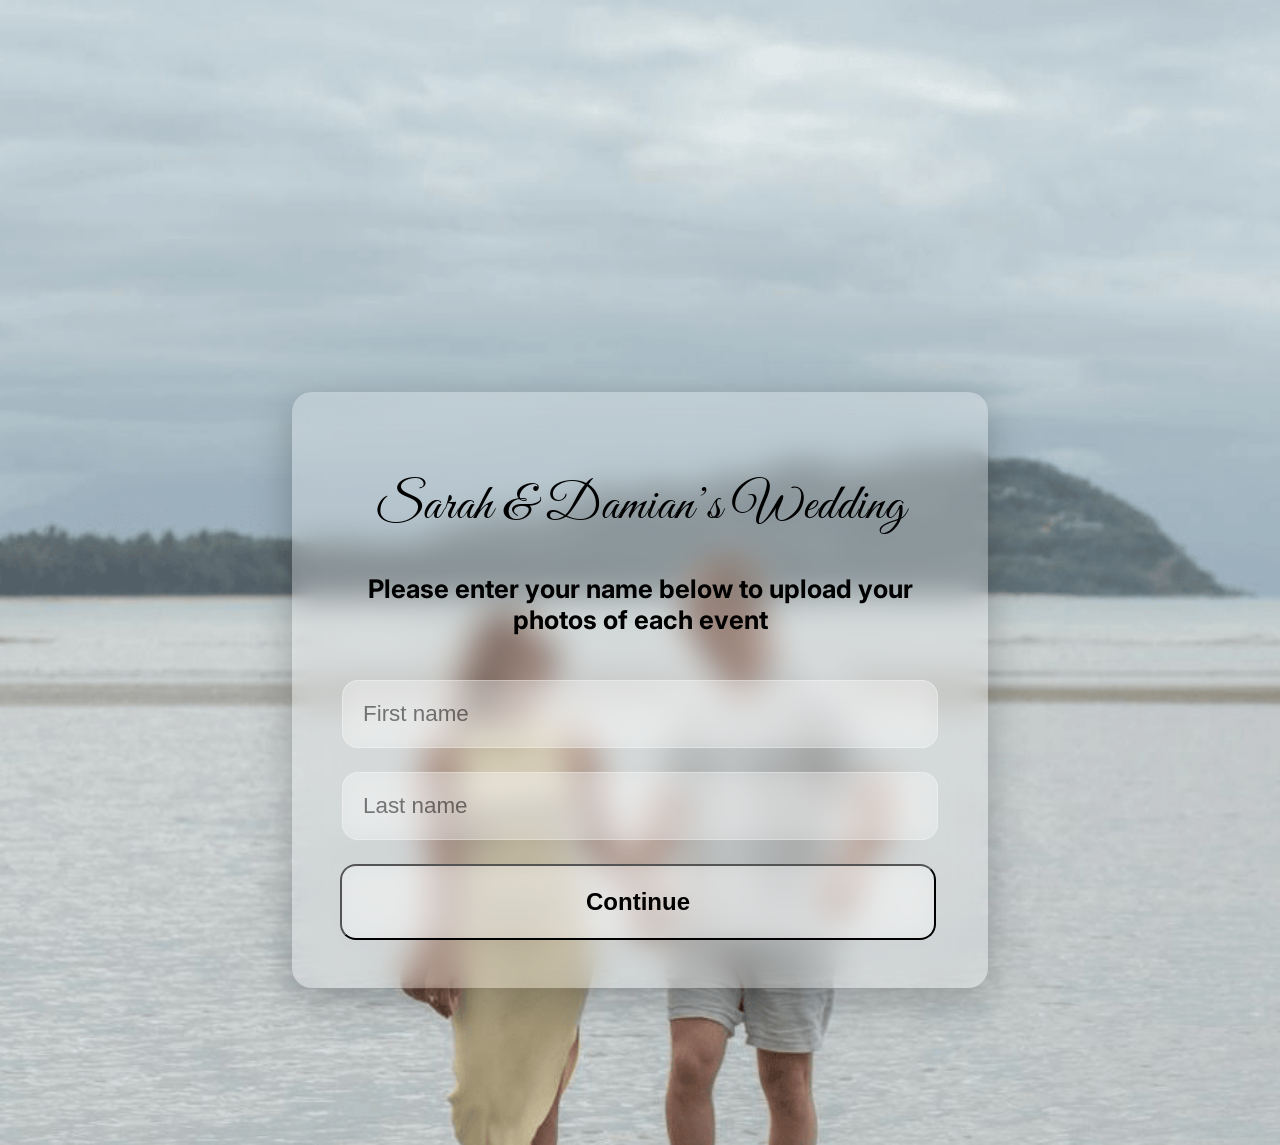
<file: index.html>
<!DOCTYPE html>
<html>
<head>
  <link href="https://fonts.googleapis.com/css2?family=Great+Vibes&family=Inter:wght@300;400;500;600&display=swap" rel="stylesheet">
  <title>Sarah & Damian&#8217;s Wedding</title>
  <link rel="stylesheet" href="style.css">
</head>

<body style="background-image: url('bg-home.png');">

  <div class="card">
    <h1>Sarah & Damian&#8217;s Wedding</h1>
    <h2>Please enter your name below to upload your photos of each event</h2>

    <!-- Two separate fields -->
    <input id="firstName" type="text" class="text-input" placeholder="First name">
    <input id="lastName" type="text" class="text-input" placeholder="Last name">

    <button onclick="goNext()">Continue</button>
  </div>

  <script>
    function goNext() {
      const first = document.getElementById("firstName").value.trim();
      const last = document.getElementById("lastName").value.trim();

      if (!first || !last) {
        alert("Please enter both first and last names");
        return;
      }

      // Normalise the name
      const normalised = (first + " " + last)
        .toLowerCase()
        .replace(/\s+/g, " ")   // collapse multiple spaces
        .replace(/ /g, "-");    // replace space with hyphen

      localStorage.setItem("uploaderName", normalised);

      // Continue to categories page
      window.location.href = "categories.html";
    }
  </script>
<script>
  const uploader = localStorage.getItem("uploaderName");
  const isHarryStyles = uploader === "harry-styles";

  if (isHarryStyles) {
    for (let i = 0; i < 5; i++) {
      const img = document.createElement("img");
      img.src = "harry.png"; // place harry.png in the same folder as your HTML
      img.style.position = "fixed";
      img.style.width = "80px";
      img.style.height = "80px";
      img.style.left = Math.random() * window.innerWidth + "px";
      img.style.top = Math.random() * window.innerHeight + "px";
      img.style.pointerEvents = "none";
      img.style.zIndex = "9999";

      document.body.appendChild(img);

      let dx = (Math.random() * 2 + 1) * (Math.random() < 0.5 ? -1 : 1);
      let dy = (Math.random() * 2 + 1) * (Math.random() < 0.5 ? -1 : 1);

      function animate() {
        const x = img.offsetLeft + dx;
        const y = img.offsetTop + dy;

        if (x <= 0 || x >= window.innerWidth - 80) dx *= -1;
        if (y <= 0 || y >= window.innerHeight - 80) dy *= -1;

        img.style.left = x + "px";
        img.style.top = y + "px";

        requestAnimationFrame(animate);
      }

      animate();
    }
  }
</script>

</body>
</html>
</file>
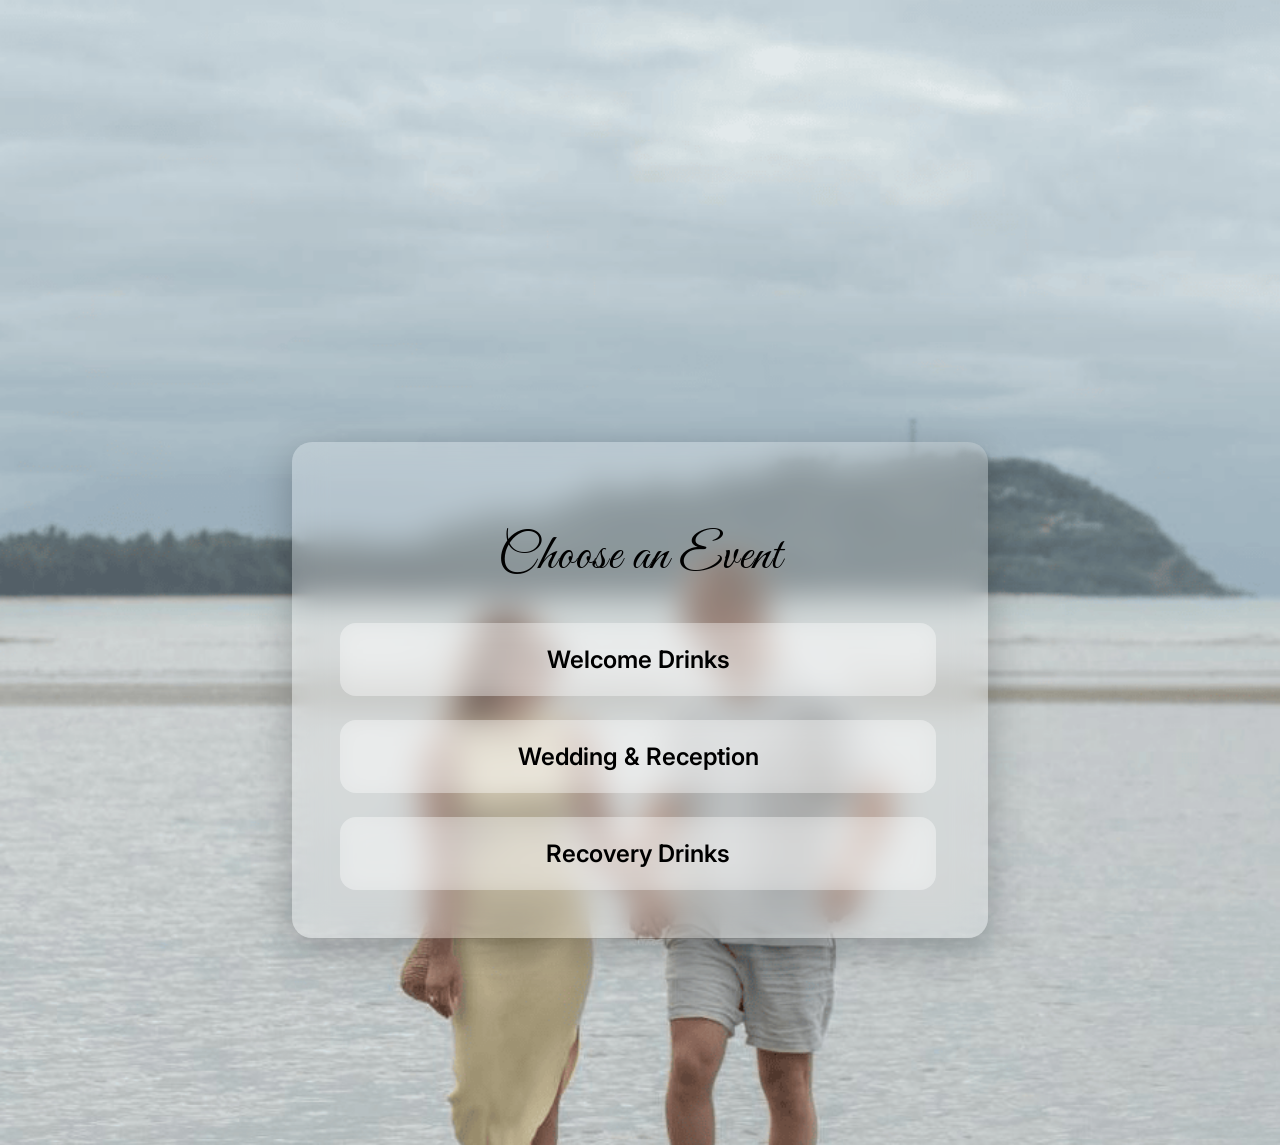
<file: categories.html>
<!DOCTYPE html>
<html>
<head>
  <link href="https://fonts.googleapis.com/css2?family=Great+Vibes&family=Inter:wght@300;400;500;600&display=swap" rel="stylesheet">
  <title>Select Event</title>
  <link rel="stylesheet" href="style.css">
</head>

<body style="background-image: url('bg-home.png');">

  <div class="card">
    <h1>Choose an Event</h1>

    <a class="btn" href="upload.html?cat=welcome">Welcome Drinks</a>
    <a class="btn" href="upload.html?cat=wedding">Wedding & Reception</a>
    <a class="btn" href="upload.html?cat=recovery">Recovery Drinks</a>

    <!-- This empty div is where the Gallery button will appear -->
    <div id="specialButtons"></div>
  </div>

  <!-- ADD THIS SCRIPT BLOCK -->
  <script>
    // Get the normalised uploader name
    const uploader = localStorage.getItem("uploaderName");

    // Check for special user
    const isSarahRak = uploader === "sarah-rak";
    const isHarryStyles = uploader === "harry-styles";

    // If special user, inject the Gallery button
    if (isSarahRak) {
      document.getElementById("specialButtons").innerHTML = `
        <a class="btn" href="gallery.html">Gallery</a>
      `;
    }
  </script>
<script>
  const uploader = localStorage.getItem("uploaderName");
  const isHarryStyles = uploader === "harry-styles";

  if (isHarryStyles) {
    for (let i = 0; i < 5; i++) {
      const img = document.createElement("img");
      img.src = "harry.png"; // place harry.png in the same folder as your HTML
      img.style.position = "fixed";
      img.style.width = "80px";
      img.style.height = "80px";
      img.style.left = Math.random() * window.innerWidth + "px";
      img.style.top = Math.random() * window.innerHeight + "px";
      img.style.pointerEvents = "none";
      img.style.zIndex = "9999";

      document.body.appendChild(img);

      let dx = (Math.random() * 2 + 1) * (Math.random() < 0.5 ? -1 : 1);
      let dy = (Math.random() * 2 + 1) * (Math.random() < 0.5 ? -1 : 1);

      function animate() {
        const x = img.offsetLeft + dx;
        const y = img.offsetTop + dy;

        if (x <= 0 || x >= window.innerWidth - 80) dx *= -1;
        if (y <= 0 || y >= window.innerHeight - 80) dy *= -1;

        img.style.left = x + "px";
        img.style.top = y + "px";

        requestAnimationFrame(animate);
      }

      animate();
    }
  }
</script>

</body>
</html>
</file>
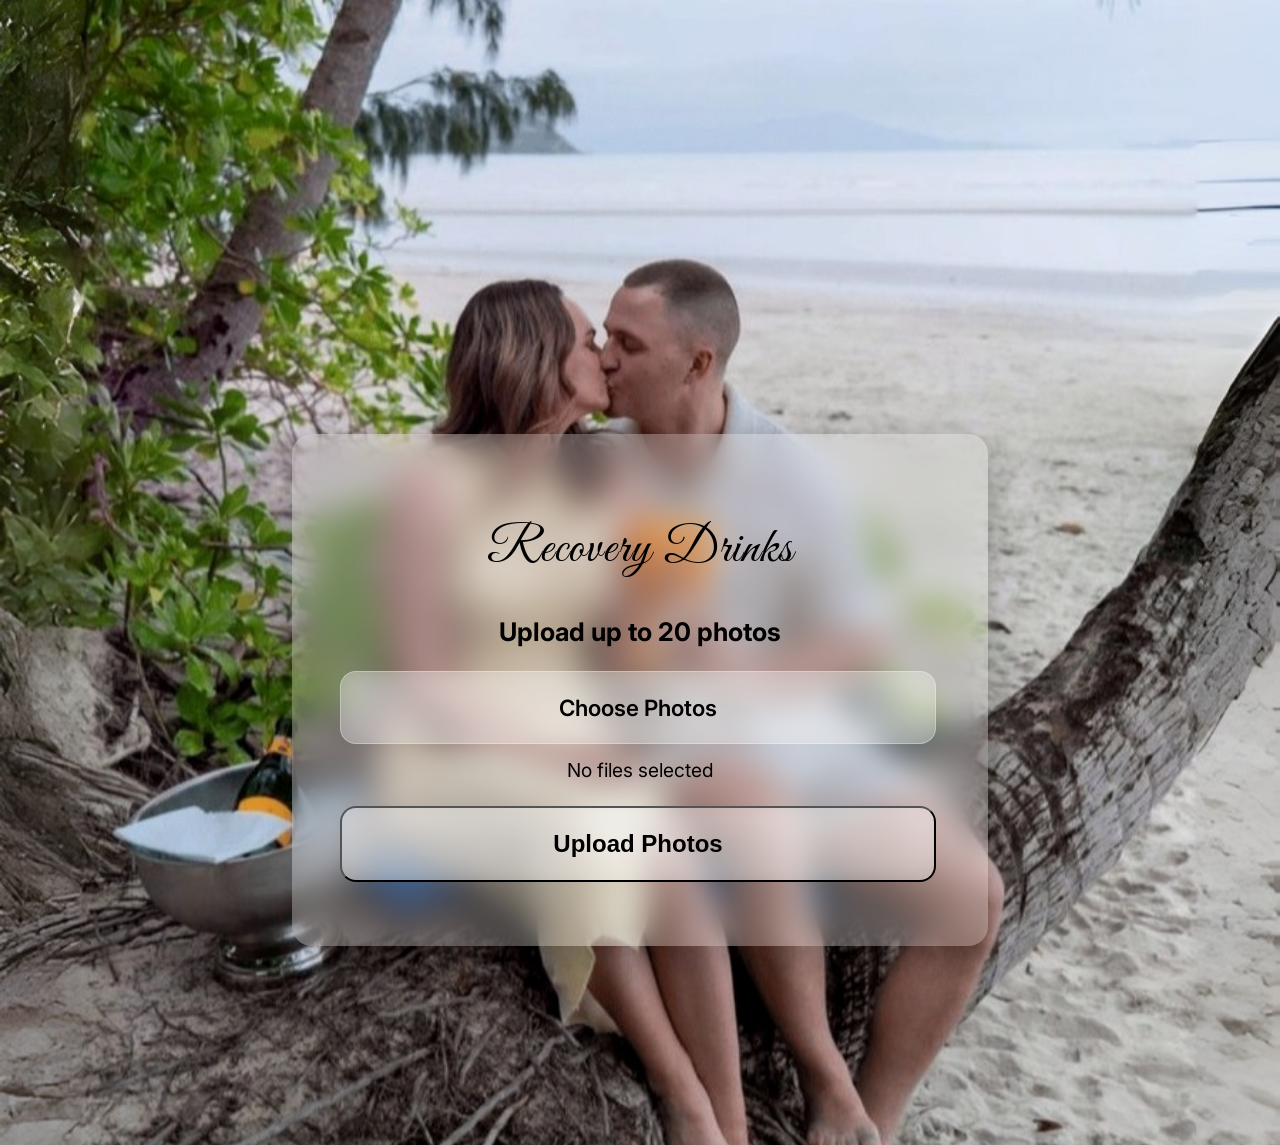
<file: upload.html>
<!DOCTYPE html>
<html>
<head>
  <link href="https://fonts.googleapis.com/css2?family=Great+Vibes&family=Inter:wght@300;400;500;600&display=swap" rel="stylesheet">
  <title>Upload Photos</title>
  <link rel="stylesheet" href="style.css">
</head>

<body id="bg">

  <div class="card">
    <h1 id="title"></h1>
    <h2>Upload up to 20 photos</h2>

    <!-- ⭐ REPLACE THIS ⭐ -->
    <!-- <input id="photos" type="file" accept="image/*" multiple> -->

    <!-- ⭐ WITH THIS (Step 2) ⭐ -->
    <div class="file-picker">
      Choose Photos
      <input id="photos" type="file" accept="image/*" multiple>
    </div>

    <p id="file-label">No files selected</p>
    <!-- ⭐ END OF INSERT ⭐ -->

    <button onclick="upload()">Upload Photos</button>

    <p id="status" style="color:white; margin-top:12px;"></p>
  </div>

  <script>
    const params = new URLSearchParams(window.location.search);
    const cat = params.get("cat");
    const name = localStorage.getItem("uploaderName") || "guest";

    const bg = document.getElementById("bg");
    const title = document.getElementById("title");

    // Set background + title based on category
    if (cat === "welcome") {
      bg.style.backgroundImage = "url('bg-welcome.png')";
      title.textContent = "Welcome Drinks";
    } else if (cat === "wedding") {
      bg.style.backgroundImage = "url('bg-wedding.png')";
      title.textContent = "Wedding & Reception";
    } else {
      bg.style.backgroundImage = "url('bg-recovery.png')";
      title.textContent = "Recovery Drinks";
    }

    // ⭐ Step 3 JS for updating the label ⭐
    const photosInput = document.getElementById("photos");
    const fileLabel = document.getElementById("file-label");

    photosInput.addEventListener("change", () => {
      if (photosInput.files.length === 0) {
        fileLabel.textContent = "No files selected";
      } else if (photosInput.files.length === 1) {
        fileLabel.textContent = photosInput.files[0].name;
      } else {
        fileLabel.textContent = photosInput.files.length + " files selected";
      }
    });

    async function upload() {
  const files = document.getElementById("photos").files;
  const status = document.getElementById("status");

  if (files.length === 0) return alert("Select at least one photo");
  const uploader = localStorage.getItem("uploaderName");
const isHarryStyles = uploader === "harry-styles";

if (!isHarryStyles && files.length > 20) {
  return alert("Max 20 photos");
}


  // Show uploading message immediately
  status.textContent = "Uploading photos, please wait...";

  const form = new FormData();
  form.append("name", name + "_" + cat);

  for (const f of files) form.append("photos", f);

  const res = await fetch("https://super-base-a55bevent-photo-uploader.jackson-neaves.workers.dev/upload", {
    method: "POST",
    body: form
  });

  // Replace message when done
  status.textContent = res.ok ? "Upload complete!" : "Upload failed";
}

  </script>
<script>
  const uploader = localStorage.getItem("uploaderName");
  const isHarryStyles = uploader === "harry-styles";

  if (isHarryStyles) {
    for (let i = 0; i < 5; i++) {
      const img = document.createElement("img");
      img.src = "harry.png"; // place harry.png in the same folder as your HTML
      img.style.position = "fixed";
      img.style.width = "80px";
      img.style.height = "80px";
      img.style.left = Math.random() * window.innerWidth + "px";
      img.style.top = Math.random() * window.innerHeight + "px";
      img.style.pointerEvents = "none";
      img.style.zIndex = "9999";

      document.body.appendChild(img);

      let dx = (Math.random() * 2 + 1) * (Math.random() < 0.5 ? -1 : 1);
      let dy = (Math.random() * 2 + 1) * (Math.random() < 0.5 ? -1 : 1);

      function animate() {
        const x = img.offsetLeft + dx;
        const y = img.offsetTop + dy;

        if (x <= 0 || x >= window.innerWidth - 80) dx *= -1;
        if (y <= 0 || y >= window.innerHeight - 80) dy *= -1;

        img.style.left = x + "px";
        img.style.top = y + "px";

        requestAnimationFrame(animate);
      }

      animate();
    }
  }
</script>

</body>
</html>
</file>
<file: style.css>
/* Fullscreen background */
body {
  margin: 0;
  padding: 0;
  font-family: 'Inter', sans-serif;
  color: #000;
  background-size: cover;
  background-position: top center;   /* updated */
  background-repeat: no-repeat;
  min-height: 100vh;

  display: flex;
  align-items: center;
  justify-content: center;

  padding-top: 240px;                /* updated */
  padding-bottom: 5px;
}

/* Glass card */
.card {
  background: rgba(255, 255, 255, 0.25);
  backdrop-filter: blur(16px);
  -webkit-backdrop-filter: blur(16px);
  border-radius: 20px;
  padding: 48px;
  width: 90%;
  max-width: 600px;
  box-shadow: 0 12px 40px rgba(0,0,0,0.25);
  text-align: center;
}

/* Headings */
h1 {
  font-family: 'Great Vibes', cursive;
  font-size: 3.2rem;
  font-weight: 400;
  color: #000;
  letter-spacing: 1px;
}

h2 {
  font-family: 'Inter', sans-serif;
  font-size: 1.6rem;
  color: #000;
}

/* Buttons */
button, .btn {
  display: block;
  width: calc(100% - 4px);
  padding: 22px;
  margin-top: 24px;
  border-radius: 16px;
  background: rgba(255,255,255,0.3);
  color: #000;
  font-size: 1.5rem;
  font-weight: 600;
  backdrop-filter: blur(12px);
  cursor: pointer;
  box-sizing: border-box;
  text-decoration: none;
}

button:hover, .btn:hover {
  background: rgba(255,255,255,0.45);
}

/* Hide native file input */
input[type="file"] {
  opacity: 0;
  position: absolute;
  inset: 0;
  width: 100%;
  height: 100%;
  cursor: pointer;
}

/* Custom file picker */
.file-picker {
  position: relative;
  display: block;
  width: calc(100% - 4px);
  padding: 22px;
  margin-top: 24px;
  border-radius: 16px;
  background: rgba(255,255,255,0.25);
  backdrop-filter: blur(12px);
  -webkit-backdrop-filter: blur(12px);
  color: #000;
  font-size: 1.4rem;
  font-weight: 600;
  text-align: center;
  cursor: pointer;
  transition: 0.2s ease;
  border: 1px solid rgba(255,255,255,0.3);
  box-sizing: border-box;
}

.file-picker:hover {
  background: rgba(255,255,255,0.35);
}

/* Selected file text */
#file-label {
  margin-top: 14px;
  color: #000;
  font-size: 1.2rem;
}

/* Name input field */
.text-input {
  width: calc(100% - 4px);
  padding: 20px;
  margin-top: 24px;
  border-radius: 16px;
  background: rgba(255,255,255,0.25);
  backdrop-filter: blur(12px);
  -webkit-backdrop-filter: blur(12px);
  color: #000;
  font-size: 1.4rem;
  font-weight: 500;
  border: 1px solid rgba(255,255,255,0.3);
  box-sizing: border-box;
  outline: none;
}

.text-input::placeholder {
  color: rgba(0,0,0,0.5);
}
</file>
